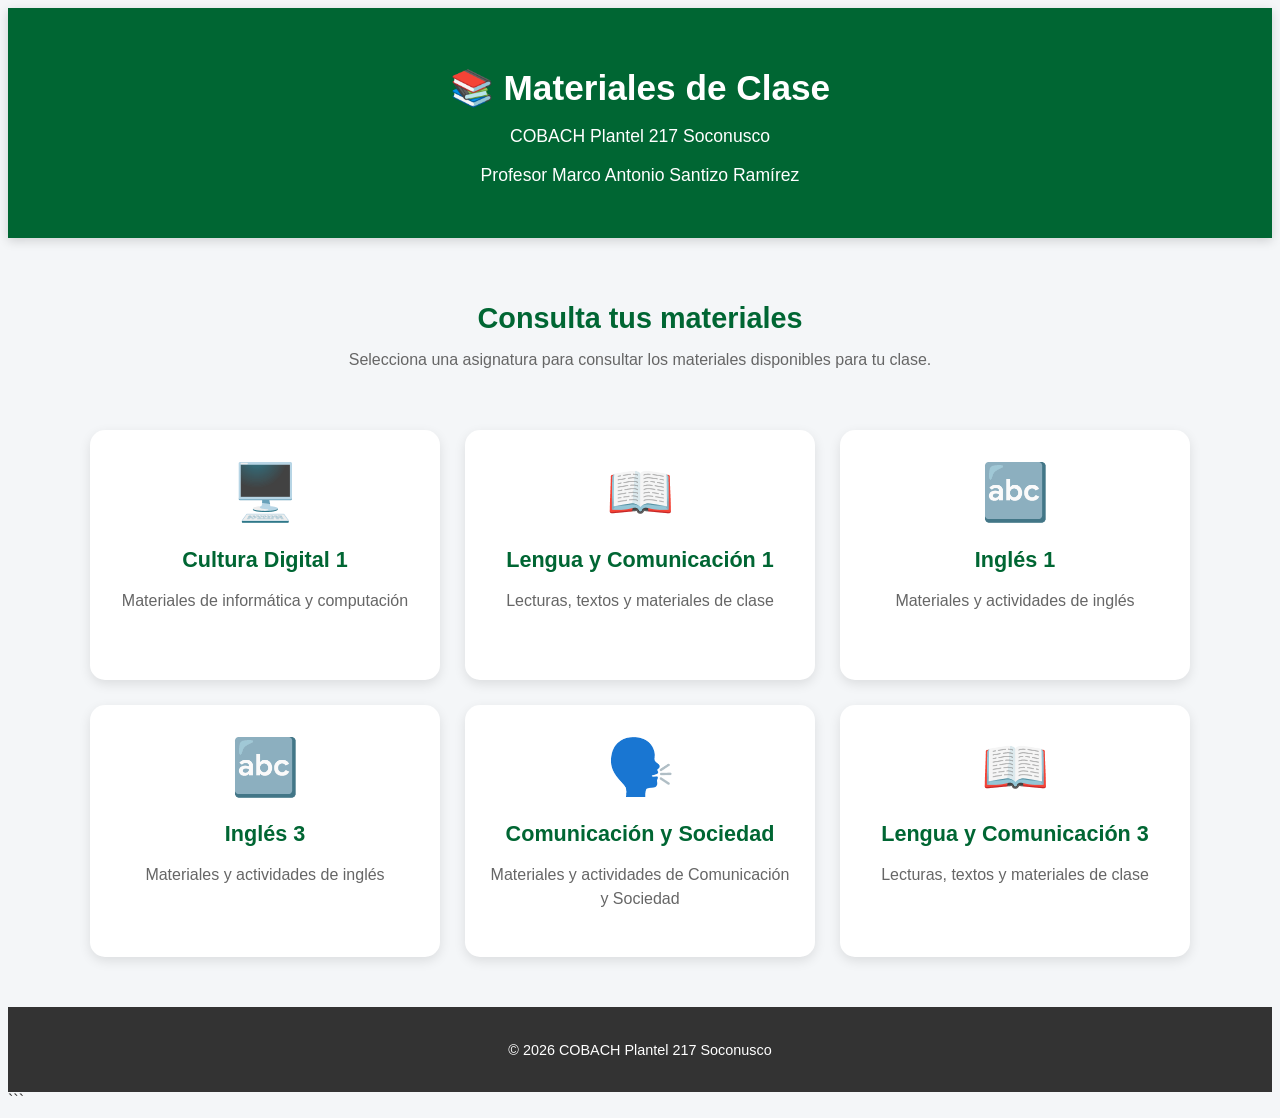
<file: index.html>
<!DOCTYPE html>
<html lang="es">

<head>
    <meta charset="UTF-8">
    <meta name="viewport" content="width=device-width, initial-scale=1.0">

    <title>Materiales de Clase</title>

    <link rel="stylesheet" href="estilos.css">
</head>

<body>

    <header class="encabezado">

        <div class="contenedor">

            <h1>📚 Materiales de Clase</h1>

            <p>COBACH Plantel 217 Soconusco</p>
	    <p>Profesor Marco Antonio Santizo Ramírez</p>

        </div>

    </header>


    <main class="contenedor">

        <section class="bienvenida">

            <h2>Consulta tus materiales</h2>

            <p>
                Selecciona una asignatura para consultar
                los materiales disponibles para tu clase.
            </p>

        </section>


        <section class="asignaturas">

         	<a href="informatica.html" class="tarjeta">

                <div class="icono">🖥️</div>

                <h3>Cultura Digital 1</h3>

                <p>
                    Materiales de informática y computación
                </p>

           	 </a>
            	 	<a href="lengua-y-comunicacion-1.html" class="tarjeta">

                		<div class="icono">📖</div>

                			<h3>Lengua y Comunicación 1</h3>

                			<p>Lecturas, textos y materiales de clase</p>

           	 </a>


            	<a href="ingles-1.html" class="tarjeta">

                <div class="icono">🔤</div>

                <h3>Inglés 1</h3>

                <p>
                    Materiales y actividades de inglés
                </p>

            	</a>

            	<a href="ingles-3.html" class="tarjeta">

                <div class="icono">🔤</div>

                <h3>Inglés 3</h3>

                <p>
                    Materiales y actividades de inglés
                </p>

            	</a>


            	<a href="comunicacion-y-sociedad1.html" class="tarjeta">

                <div class="icono">🗣️</div>

                <h3>Comunicación y Sociedad</h3>

                <p>
                    Materiales y actividades de Comunicación y Sociedad
                </p>

            	</a>

            	<a href="lengua-y-comunicacion-3.html" class="tarjeta">

                	<div class="icono">📖</div>

                	<h3>Lengua y Comunicación 3</h3>

                	<p>Lecturas, textos y materiales de clase</p>

           	 </a>



        </section>

    </main>


    <footer>

        <p>
            © 2026 COBACH Plantel 217 Soconusco
        </p>

    </footer>

</body>

</html>
```
</file>
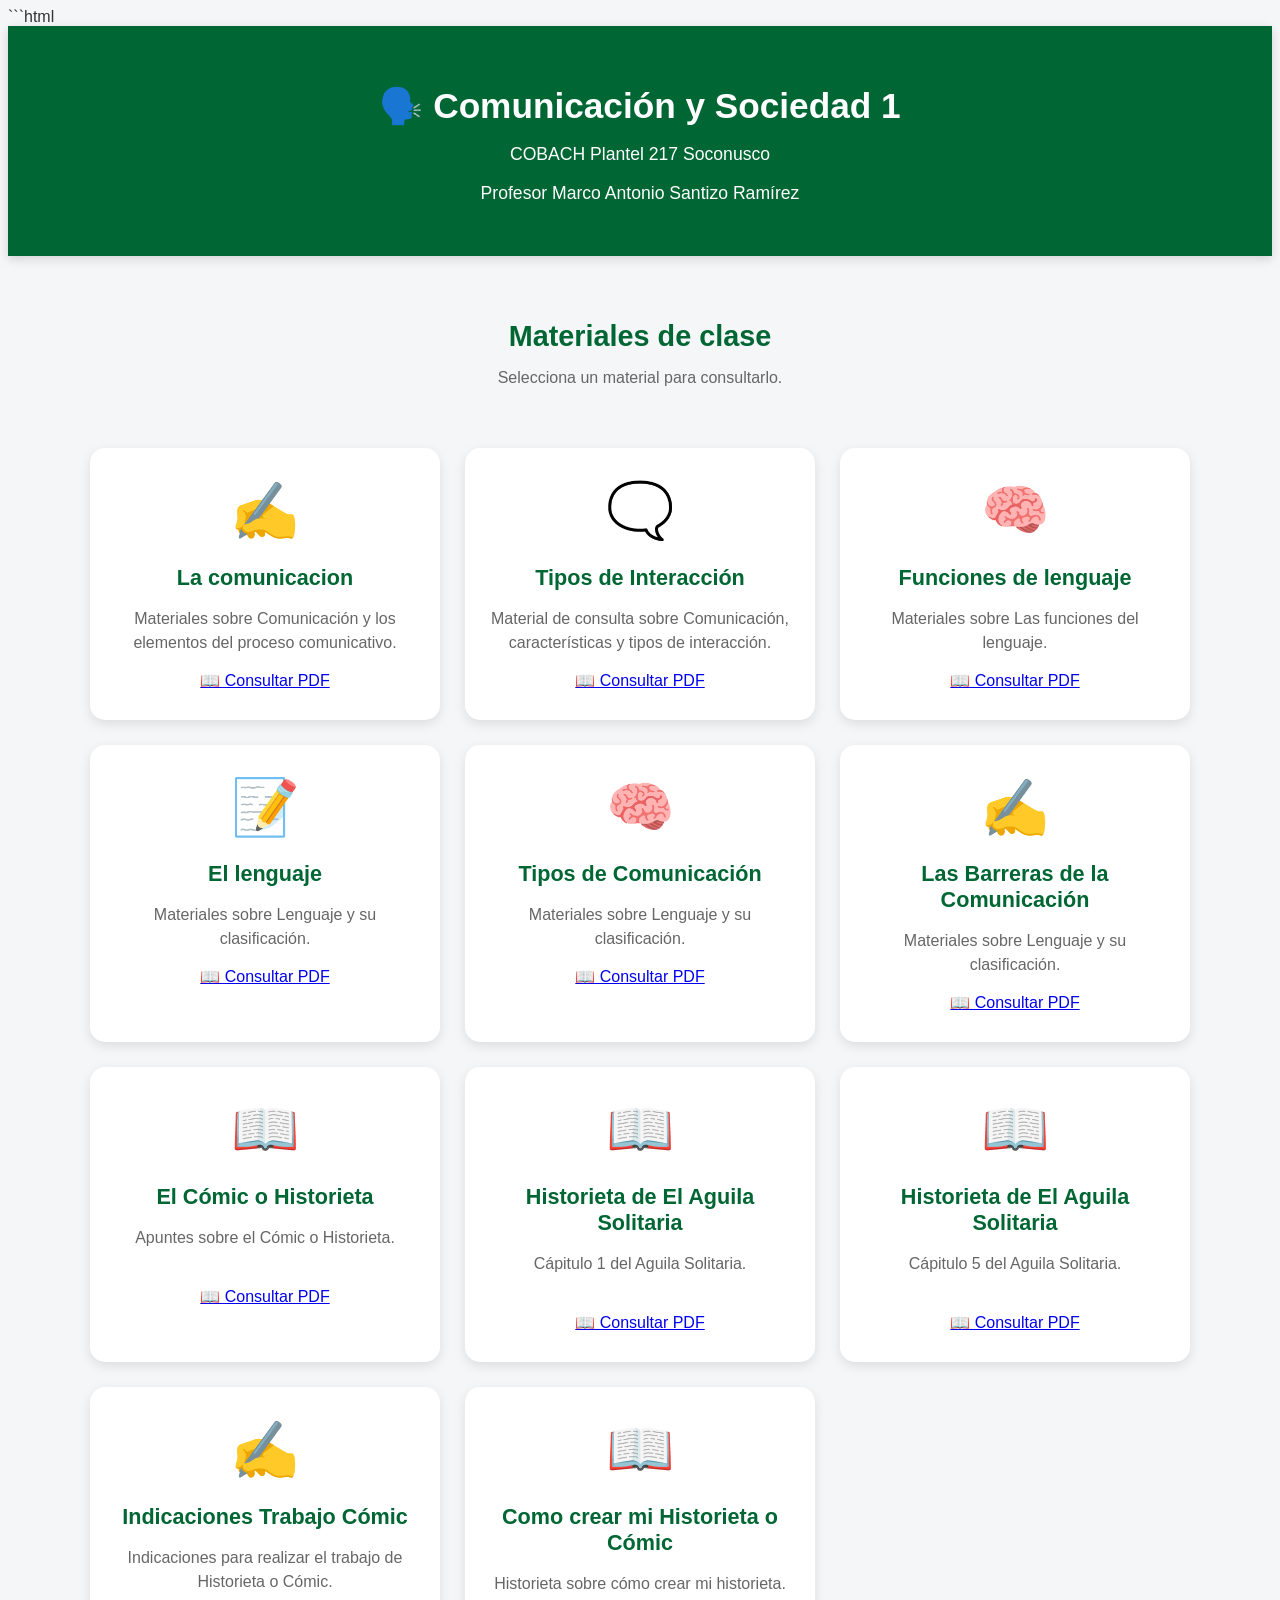
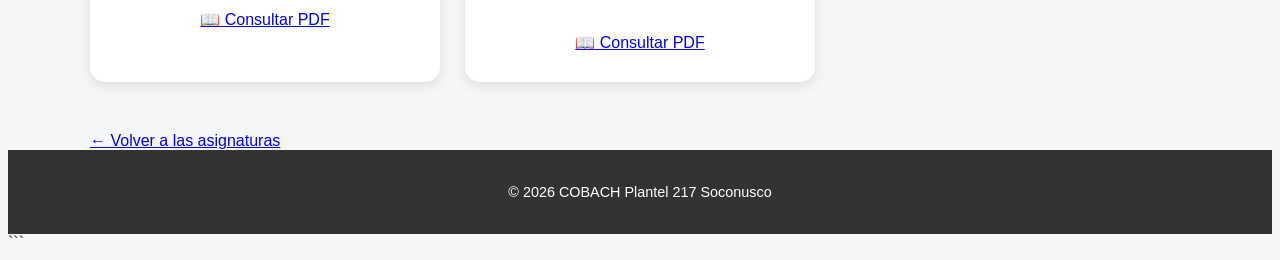
<file: comunicacion-y-sociedad1.html>
```html
<!DOCTYPE html>
<html lang="es">

<head>

    <meta charset="UTF-8">

    <meta name="viewport" content="width=device-width, initial-scale=1.0">

    <title>Comunicación y Sociedad 1 - Materiales de Clase</title>

    <link rel="stylesheet" href="estilos.css">

</head>


<body>


    <header class="encabezado">

        <div class="contenedor">

            <h1>🗣️ Comunicación y Sociedad 1</h1>

            <p>COBACH Plantel 217 Soconusco</p>
            <p>Profesor Marco Antonio Santizo Ramírez</p>
        </div>

    </header>


    <main class="contenedor">


        <section class="bienvenida">

            <h2>Materiales de clase</h2>

            <p>
                Selecciona un material para consultarlo.
            </p>

        </section>


        <section class="asignaturas">
		</div>
        		<div class="tarjeta">
            		<div class="icono">✍️</div>

            		<h3>La comunicacion</h3>

            		<p>
                		Materiales sobre Comunicación y los elementos del proceso comunicativo.
            		</p>

             		<a href="pdf/comunicacion-y-sociedad-1/la-comunicacion-y-los-elementos-del-proceso-comunicativo.pdf"
                   		target="_blank"
                   		class="boton-pdf">
                    		📖 Consultar PDF
                	</a>
   		</div>
		</div>
            		<div class="tarjeta">
			<div class="icono">🗨️</div>

                	<h3>Tipos de Interacción</h3>

                	<p>
                    		Material de consulta sobre Comunicación, características y tipos de interacción.
                	</p>
                	<a href="pdf/comunicacion-y-sociedad-1/comunicacion-caracteristicas-y-tipos-de-interaccion.pdf"
                   		target="_blank"
                   		class="boton-pdf">
                    		📖 Consultar PDF
                	</a>
       		</div>
		</div>
         		<div class="tarjeta">
            		<div class="icono">🧠</div>

            		<h3>Funciones de lenguaje</h3>

            		<p>
                		Materiales sobre Las funciones del lenguaje.
            		</p>
		 	<a href="pdf/comunicacion-y-sociedad-1/funciones-del-lenguaje.pdf"
                   		target="_blank"
                   		class="boton-pdf">
                    		📖 Consultar PDF
                	</a>
        	</div>
   		</div>
		<div class="tarjeta">
            		<div class="icono">📝</div>

            		<h3>El lenguaje</h3>

            		<p>
                		Materiales sobre Lenguaje y su clasificación.
            		</p>
		 	<a href="pdf/comunicacion-y-sociedad-1/el-lenguaje.pdf"
                   		target="_blank"
                   		class="boton-pdf">
                    		📖 Consultar PDF
                	</a>
        	</div>
		</div>
		<div class="tarjeta">
            		<div class="icono">🧠</div>

            		<h3>Tipos de Comunicación</h3>

            		<p>
                		Materiales sobre Lenguaje y su clasificación.
            		</p>
		 	<a href="pdf/comunicacion-y-sociedad-1/tipos-de-comunicacion.pdf"
                   		target="_blank"
                   		class="boton-pdf">
                    		📖 Consultar PDF
                	</a>
        	</div>
		</div>
		<div class="tarjeta">
            		<div class="icono">✍️</div>

            		<h3>Las Barreras de la Comunicación</h3>

            		<p>
                		Materiales sobre Lenguaje y su clasificación.
            		</p>
		 	<a href="pdf/comunicacion-y-sociedad-1/barreras-de-la-comunicacion.pdf"
                   		target="_blank"
                   		class="boton-pdf">
                    		📖 Consultar PDF
                	</a>
        	</div>
		</div>
		<div class="tarjeta">
            		<div class="icono">📖</div>

            		<h3>El Cómic o Historieta</h3>

            		<p>
                		Apuntes sobre el Cómic o Historieta.
            		</p>
		 	<a href="pdf/comunicacion-y-sociedad-1/comic-o-historieta.pdf"
                   		target="_blank"
                   		class="boton-pdf">
                    		📖 Consultar PDF
                	</a>
        	</div>
		</div>
		<div class="tarjeta">
            		<div class="icono">📖</div>

            		<h3>Historieta de El Aguila Solitaria</h3>

            		<p>
                		Cápitulo 1 del Aguila Solitaria.
            		</p>
		 	<a href="pdf/comunicacion-y-sociedad-1/aguila-solitaria1.pdf"
                   		target="_blank"
                   		class="boton-pdf">
                    		📖 Consultar PDF
                	</a>
        	</div>
		</div>
		<div class="tarjeta">
            		<div class="icono">📖</div>

            		<h3>Historieta de El Aguila Solitaria</h3>

            		<p>
                		Cápitulo 5 del Aguila Solitaria.
            		</p>
		 	<a href="pdf/comunicacion-y-sociedad-1/aguila-solitaria5.pdf"
                   		target="_blank"
                   		class="boton-pdf">
                    		📖 Consultar PDF
                	</a>
        	</div>
		</div>
		<div class="tarjeta">
            		<div class="icono">✍️</div>

            		<h3>Indicaciones Trabajo Cómic</h3>

            		<p>
                		Indicaciones para realizar el trabajo de Historieta o Cómic.
            		</p>
		 	<a href="pdf/comunicacion-y-sociedad-1/trabajo-comic.pdf"
                   		target="_blank"
                   		class="boton-pdf">
                    		📖 Consultar PDF
                	</a>
        	</div>
		<div class="tarjeta">
            		<div class="icono">📖</div>

            		<h3>Como crear mi Historieta o Cómic</h3>

            		<p>
                		Historieta sobre cómo crear mi historieta.
            		</p>
		 	<a href="pdf/comunicacion-y-sociedad-1/historieta-sobre-como-hacer-mi-historieta.pdf"
                   		target="_blank"
                   		class="boton-pdf">
                    		📖 Consultar PDF
                	</a>
        	</div>

        </section>


        <div class="volver">

            <a href="index.html">

                ← Volver a las asignaturas

            </a>

        </div>


    </main>


    <footer>

        <p>
            © 2026 COBACH Plantel 217 Soconusco
        </p>

    </footer>


</body>

</html>
```
</file>
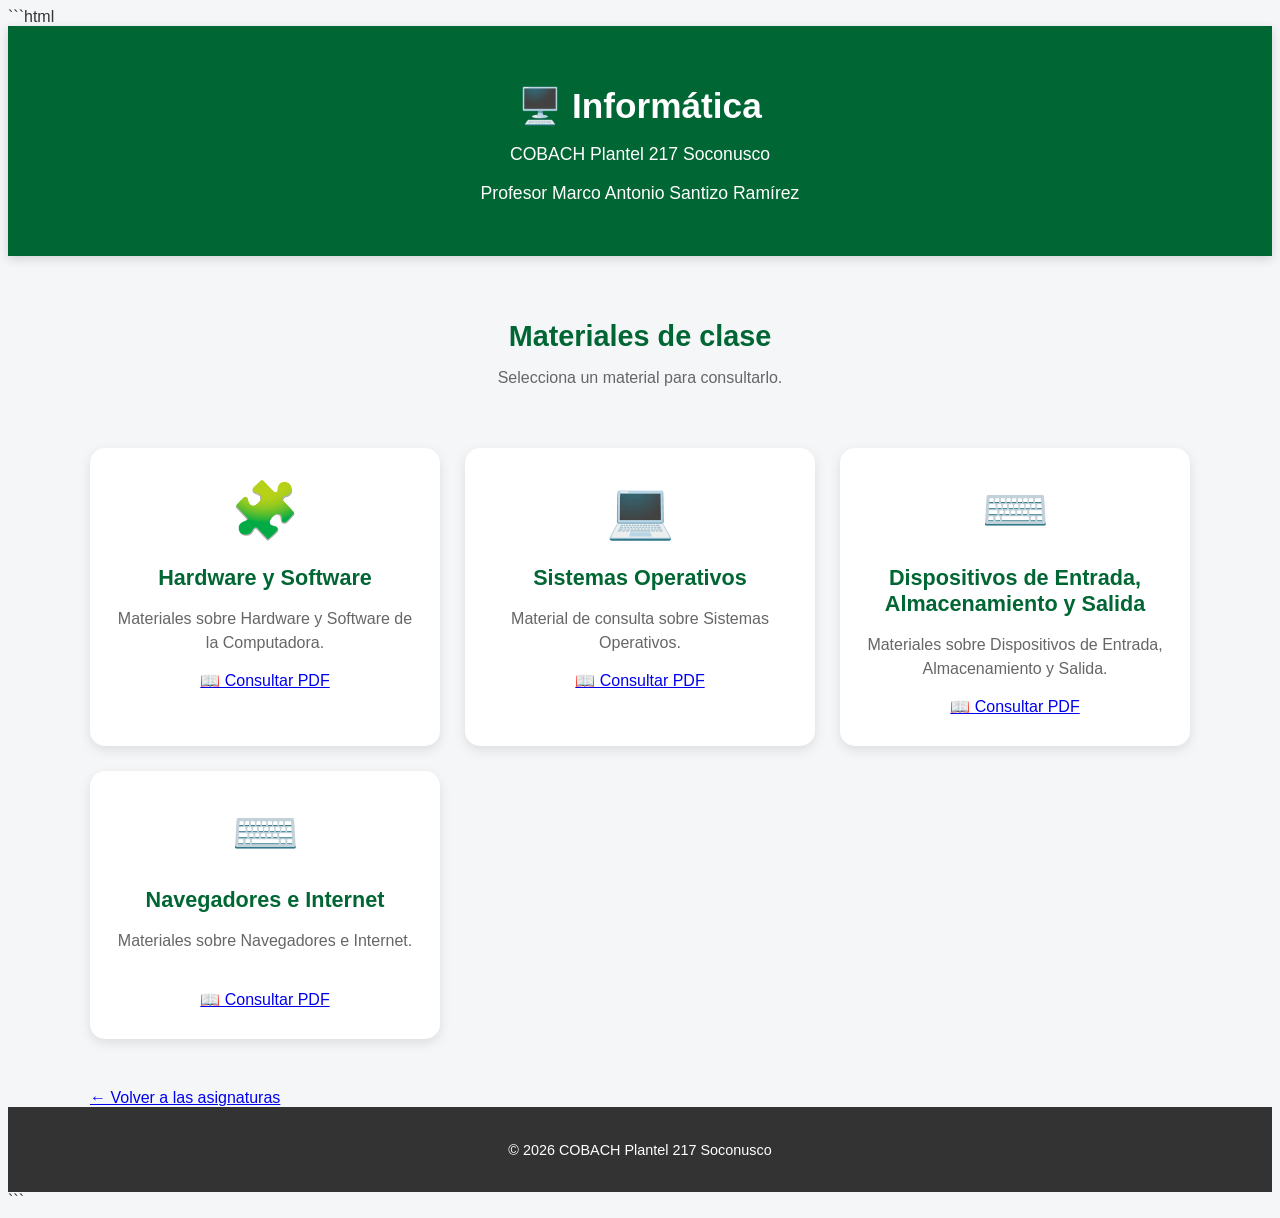
<file: informatica.html>
```html
<!DOCTYPE html>
<html lang="es">

<head>

    <meta charset="UTF-8">

    <meta name="viewport" content="width=device-width, initial-scale=1.0">

    <title>Informática - Materiales de Clase</title>

    <link rel="stylesheet" href="estilos.css">

</head>


<body>


    <header class="encabezado">

        <div class="contenedor">

            <h1>🖥️ Informática</h1>

            <p>COBACH Plantel 217 Soconusco</p>
            <p>Profesor Marco Antonio Santizo Ramírez</p>
        </div>

    </header>


    <main class="contenedor">


        <section class="bienvenida">

            <h2>Materiales de clase</h2>

            <p>
                Selecciona un material para consultarlo.
            </p>

        </section>


        <section class="asignaturas">
		</div>
        		<div class="tarjeta">
            		<div class="icono">🧩</div>

            		<h3>Hardware y Software</h3>

            		<p>
                		Materiales sobre Hardware y Software de la Computadora.
            		</p>

             		<a href="pdf/informatica/hardware-y-software.pdf"
                   		target="_blank"
                   		class="boton-pdf">
                    		📖 Consultar PDF
                	</a>
   		</div>
            		<div class="tarjeta">
			<div class="icono">💻</div>

                	<h3>Sistemas Operativos</h3>

                	<p>
                    		Material de consulta sobre Sistemas Operativos.
                	</p>
                	<a href="pdf/informatica/sistemas-operativos.pdf"
                   		target="_blank"
                   		class="boton-pdf">
                    		📖 Consultar PDF
                	</a>
       		</div>
         		<div class="tarjeta">
            		<div class="icono">⌨️</div>

            		<h3>Dispositivos de Entrada, Almacenamiento y Salida</h3>

            		<p>
                		Materiales sobre Dispositivos de Entrada, Almacenamiento y Salida.
            		</p>
		 	<a href="pdf/informatica/dispositivos-de-entrada-almacenamiento-y-salida.pdf"
                   		target="_blank"
                   		class="boton-pdf">
                    		📖 Consultar PDF
                	</a>
        	</div>
   
		<div class="tarjeta">
            		<div class="icono">⌨️</div>

            		<h3>Navegadores e Internet</h3>

            		<p>
                		Materiales sobre Navegadores e Internet.
            		</p>
		 	<a href="pdf/informatica/navegadores-e-internet.pdf"
                   		target="_blank"
                   		class="boton-pdf">
                    		📖 Consultar PDF
                	</a>
        	</div>


        </section>


        <div class="volver">

            <a href="index.html">

                ← Volver a las asignaturas

            </a>

        </div>


    </main>


    <footer>

        <p>
            © 2026 COBACH Plantel 217 Soconusco
        </p>

    </footer>


</body>

</html>
```
</file>
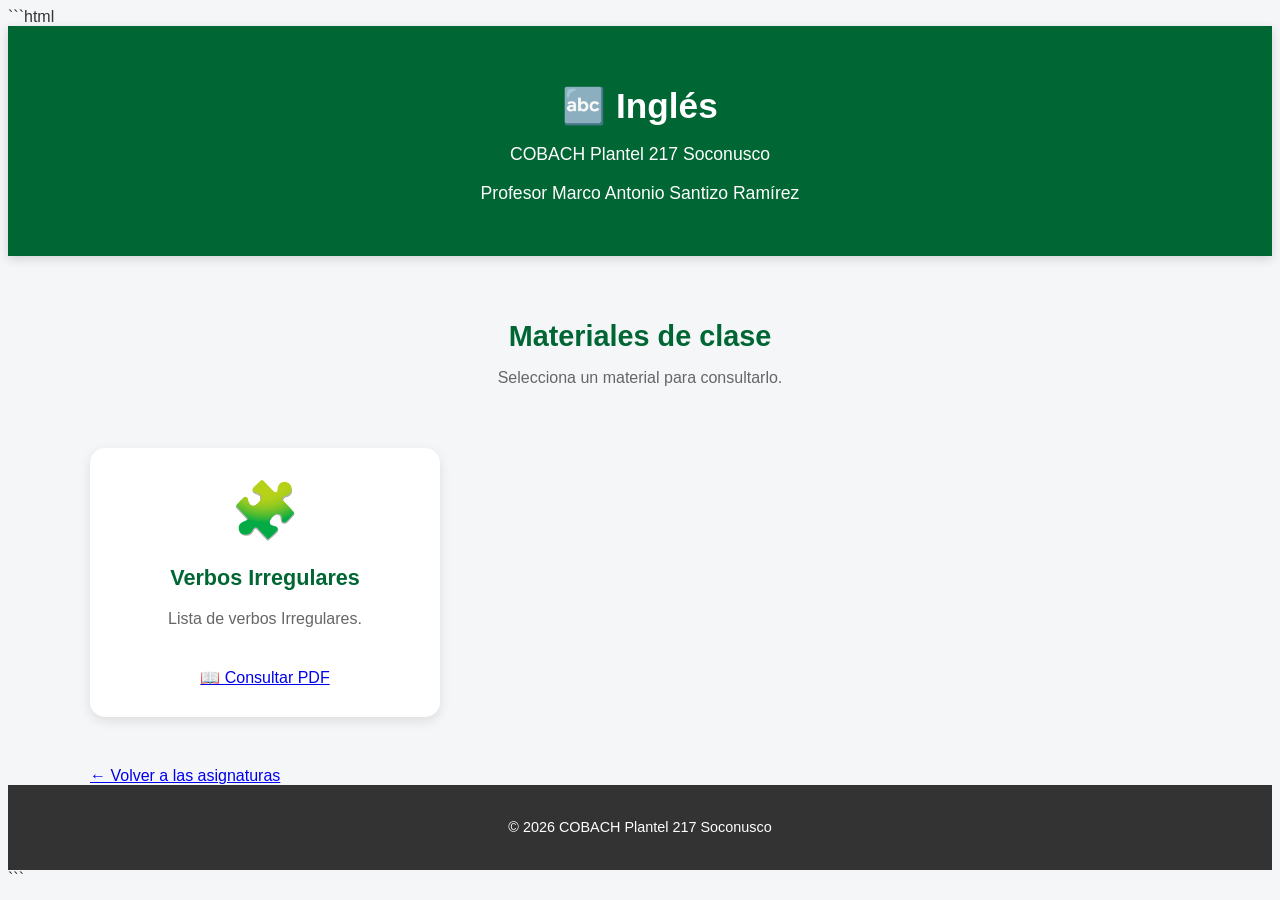
<file: ingles-1.html>
```html
<!DOCTYPE html>
<html lang="es">

<head>

    <meta charset="UTF-8">

    <meta name="viewport" content="width=device-width, initial-scale=1.0">

    <title>Inglés 1 - Materiales de Clase</title>

    <link rel="stylesheet" href="estilos.css">

</head>


<body>


    <header class="encabezado">

        <div class="contenedor">

            <h1>🔤 Inglés</h1>

            <p>COBACH Plantel 217 Soconusco</p>
            <p>Profesor Marco Antonio Santizo Ramírez</p>
        </div>

    </header>


    <main class="contenedor">


        <section class="bienvenida">

            <h2>Materiales de clase</h2>

            <p>
                Selecciona un material para consultarlo.
            </p>

        </section>


        <section class="asignaturas">
		</div>
        		<div class="tarjeta">
            		<div class="icono">🧩</div>

            		<h3>Verbos Irregulares</h3>

            		<p>
                		Lista de verbos Irregulares.
            		</p>

             		<a href="pdf/ingles-1/verbos-irregulares.pdf"
                   		target="_blank"
                   		class="boton-pdf">
                    		📖 Consultar PDF
                	</a>
   		</div>
        </section>


        <div class="volver">

            <a href="index.html">

                ← Volver a las asignaturas

            </a>

        </div>


    </main>


    <footer>

        <p>
            © 2026 COBACH Plantel 217 Soconusco
        </p>

    </footer>


</body>

</html>
```
</file>
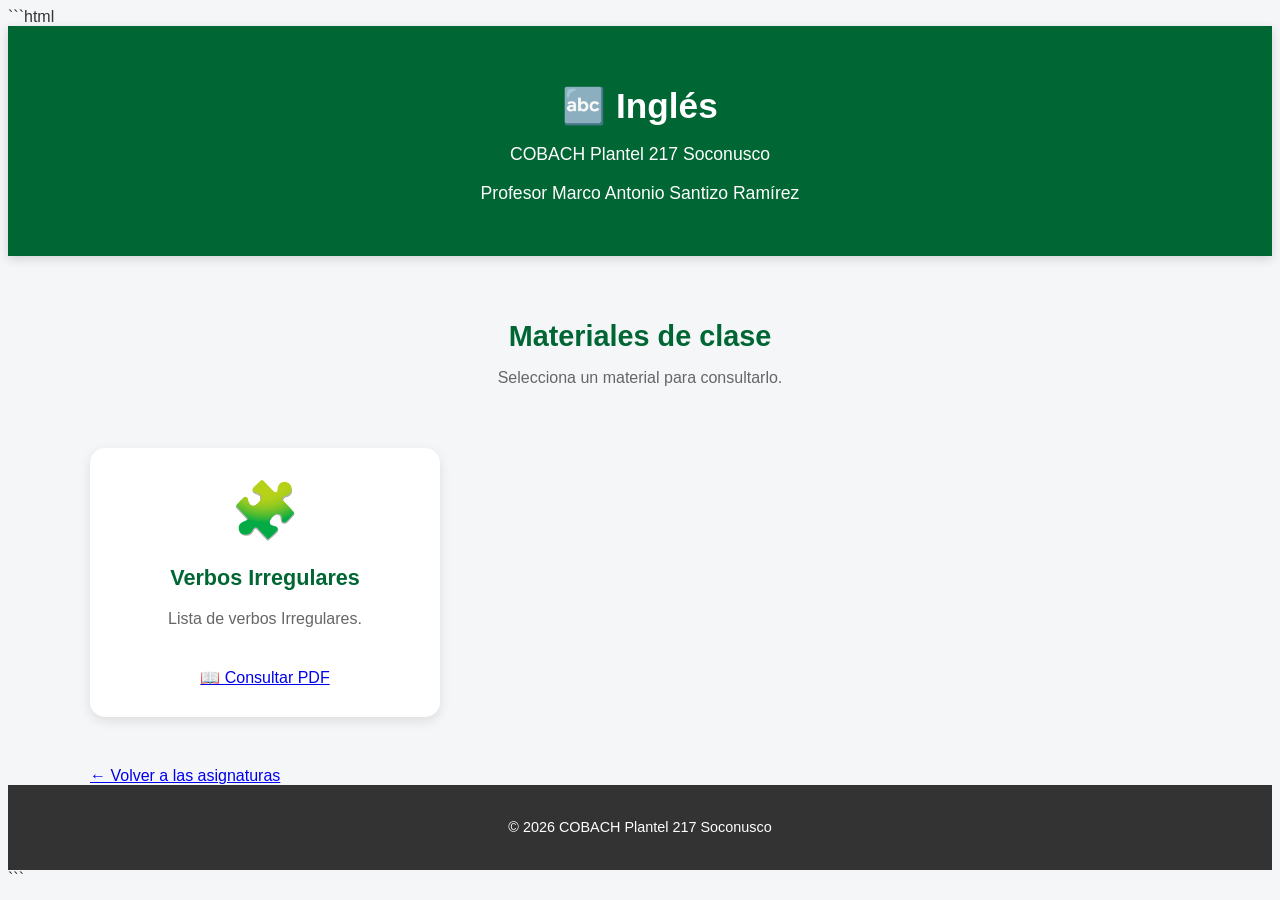
<file: ingles-3.html>
```html
<!DOCTYPE html>
<html lang="es">

<head>

    <meta charset="UTF-8">

    <meta name="viewport" content="width=device-width, initial-scale=1.0">

    <title>Inglés 3 - Materiales de Clase</title>

    <link rel="stylesheet" href="estilos.css">

</head>


<body>


    <header class="encabezado">

        <div class="contenedor">

            <h1>🔤 Inglés</h1>

            <p>COBACH Plantel 217 Soconusco</p>
            <p>Profesor Marco Antonio Santizo Ramírez</p>
        </div>

    </header>


    <main class="contenedor">


        <section class="bienvenida">

            <h2>Materiales de clase</h2>

            <p>
                Selecciona un material para consultarlo.
            </p>

        </section>


        <section class="asignaturas">
		</div>
        		<div class="tarjeta">
            		<div class="icono">🧩</div>

            		<h3>Verbos Irregulares</h3>

            		<p>
                		Lista de verbos Irregulares.
            		</p>

             		<a href="pdf/ingles-3/verbos-irregulares.pdf"
                   		target="_blank"
                   		class="boton-pdf">
                    		📖 Consultar PDF
                	</a>
   		</div>
        </section>


        <div class="volver">

            <a href="index.html">

                ← Volver a las asignaturas

            </a>

        </div>


    </main>


    <footer>

        <p>
            © 2026 COBACH Plantel 217 Soconusco
        </p>

    </footer>


</body>

</html>
```
</file>
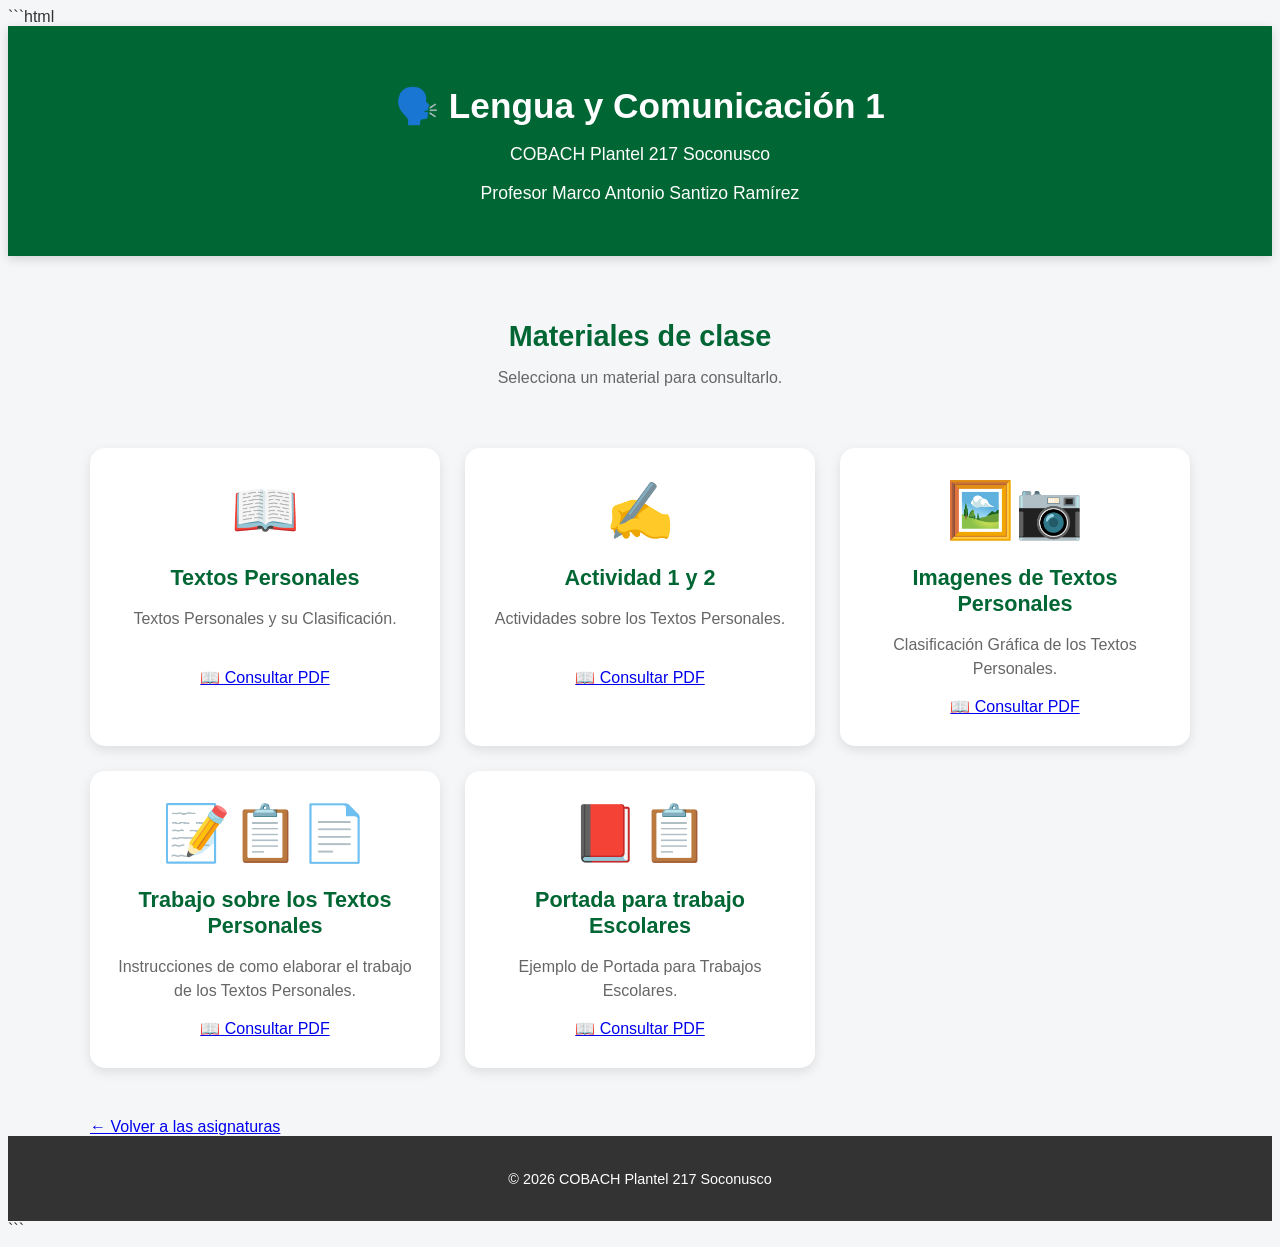
<file: lengua-y-comunicacion-1.html>
```html
<!DOCTYPE html>
<html lang="es">

<head>

    <meta charset="UTF-8">

    <meta name="viewport" content="width=device-width, initial-scale=1.0">

    <title>Lengua y Comunicación 1 - Materiales de Clase</title>

    <link rel="stylesheet" href="estilos.css">

</head>


<body>


    <header class="encabezado">

        <div class="contenedor">

            <h1>🗣️ Lengua y Comunicación 1</h1>

            <p>COBACH Plantel 217 Soconusco</p>
            <p>Profesor Marco Antonio Santizo Ramírez</p>
        </div>

    </header>


    <main class="contenedor">


        <section class="bienvenida">

            <h2>Materiales de clase</h2>

            <p>
                Selecciona un material para consultarlo.
            </p>

        </section>


        <section class="asignaturas">
		</div>
        		<div class="tarjeta">
            		<div class="icono">📖</div>

            		<h3>Textos Personales</h3>

            		<p>
                		Textos Personales y su Clasificación.
            		</p>

             		<a href="pdf/lengua-y-comunicacion-1/textos-personales-y-su-clasificacion.pdf"
                   		target="_blank"
                   		class="boton-pdf">
                    		📖 Consultar PDF
                	</a>
   		</div>		
		</div>
        		<div class="tarjeta">
            		<div class="icono">✍️</div>

            		<h3>Actividad 1 y 2</h3>

            		<p>
                		Actividades sobre los Textos Personales.
            		</p>

             		<a href="pdf/lengua-y-comunicacion-1/actividad-1-y-2-textos-personales.pdf"
                   		target="_blank"
                   		class="boton-pdf">
                    		📖 Consultar PDF
                	</a>
   		</div>

		</div>
        		<div class="tarjeta">
            		<div class="icono">🖼️📷</div>

            		<h3>Imagenes de Textos Personales</h3>

            		<p>
                		Clasificación Gráfica de los Textos Personales.
            		</p>

             		<a href="pdf/lengua-y-comunicacion-1/clasificacion-grafica-de-los-textos-personales.pdf"
                   		target="_blank"
                   		class="boton-pdf">
                    		📖 Consultar PDF
                	</a>
   		</div>

		</div>
        		<div class="tarjeta">
            		<div class="icono">📝📋📄</div>

            		<h3>Trabajo sobre los Textos Personales</h3>

            		<p>
                		Instrucciones de como elaborar el trabajo de los Textos Personales.
            		</p>

             		<a href="pdf/lengua-y-comunicacion-1/trabajo-textos-personales.pdf"
                   		target="_blank"
                   		class="boton-pdf">
                    		📖 Consultar PDF
                	</a>
   		</div>

		</div>
        		<div class="tarjeta">
            		<div class="icono">📕📋</div>

            		<h3>Portada para trabajo Escolares</h3>

            		<p>
                		Ejemplo de Portada para Trabajos Escolares.
            		</p>

             		<a href="pdf/lengua-y-comunicacion-1/portada.pdf"
                   		target="_blank"
                   		class="boton-pdf">
                    		📖 Consultar PDF
                	</a>
   		</div>

        </section>


        <div class="volver">

            <a href="index.html">

                ← Volver a las asignaturas

            </a>

        </div>


    </main>


    <footer>

        <p>
            © 2026 COBACH Plantel 217 Soconusco
        </p>

    </footer>


</body>

</html>
```
</file>
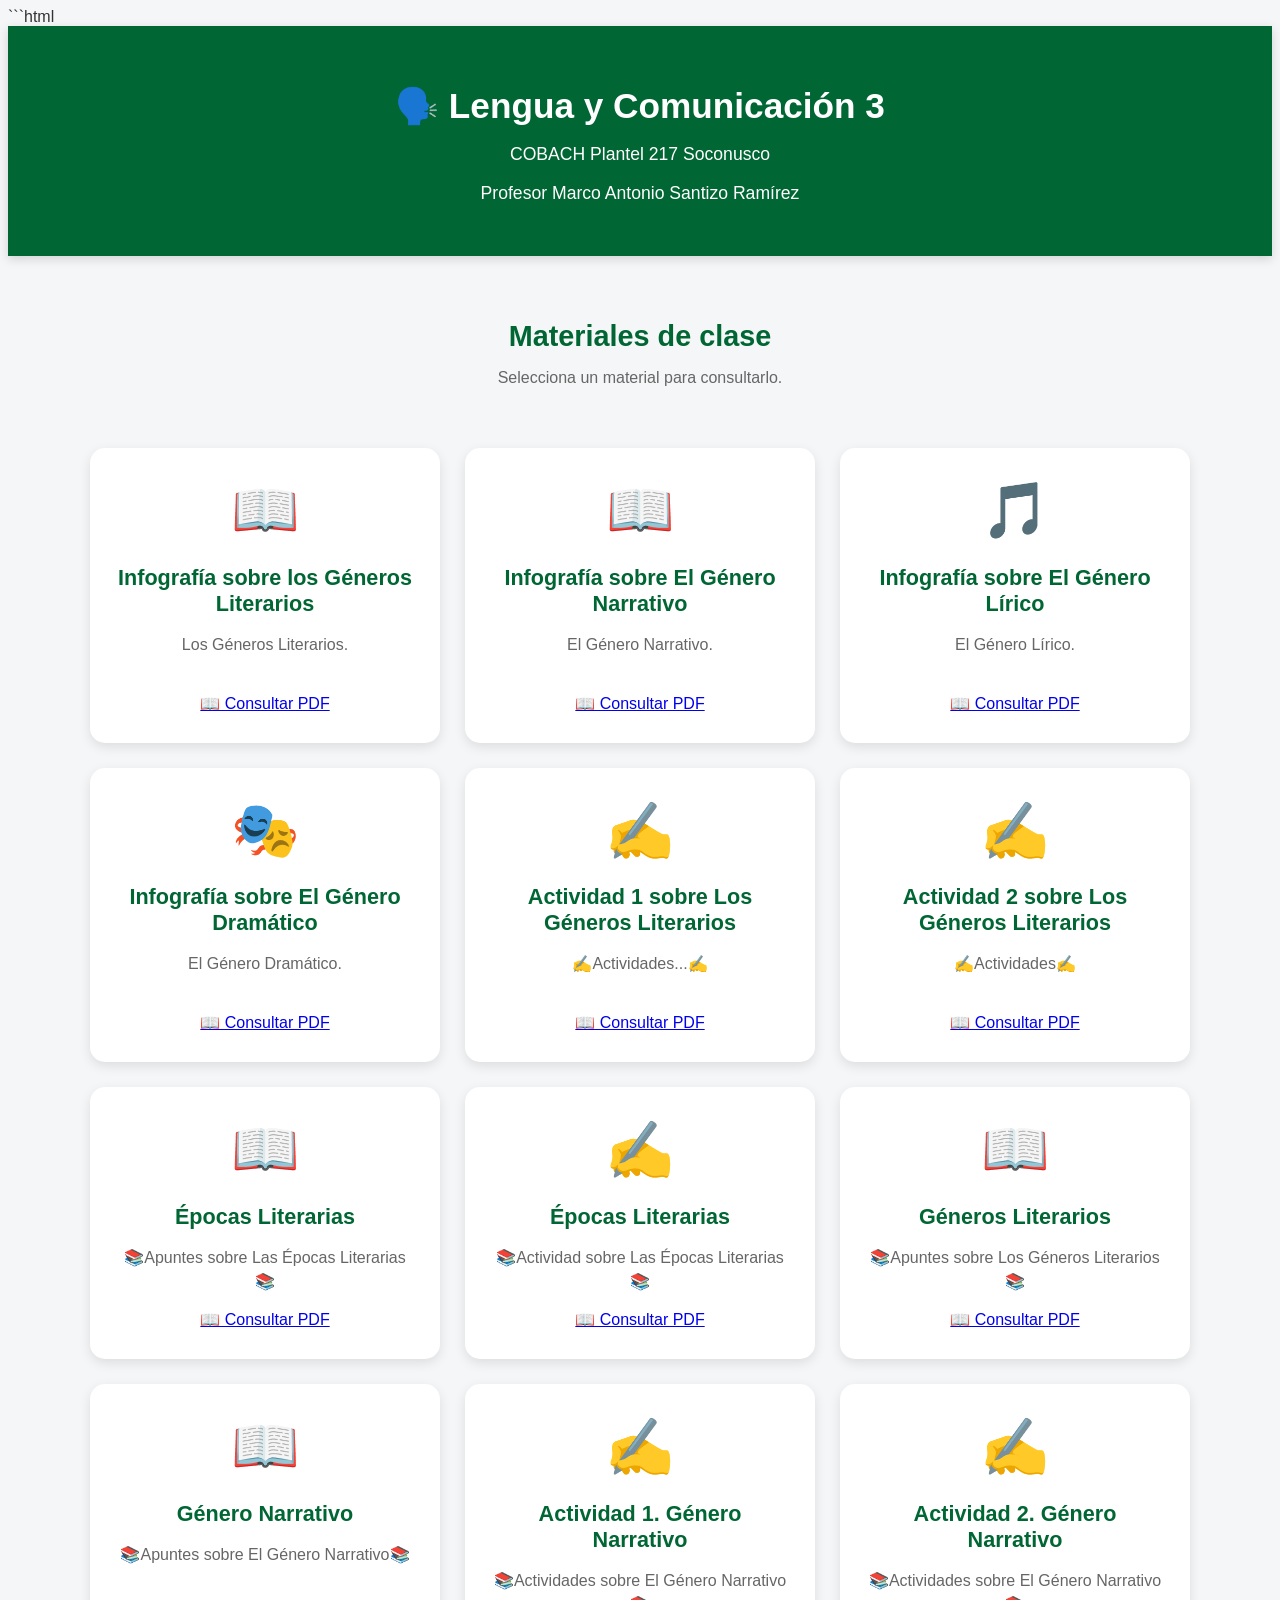
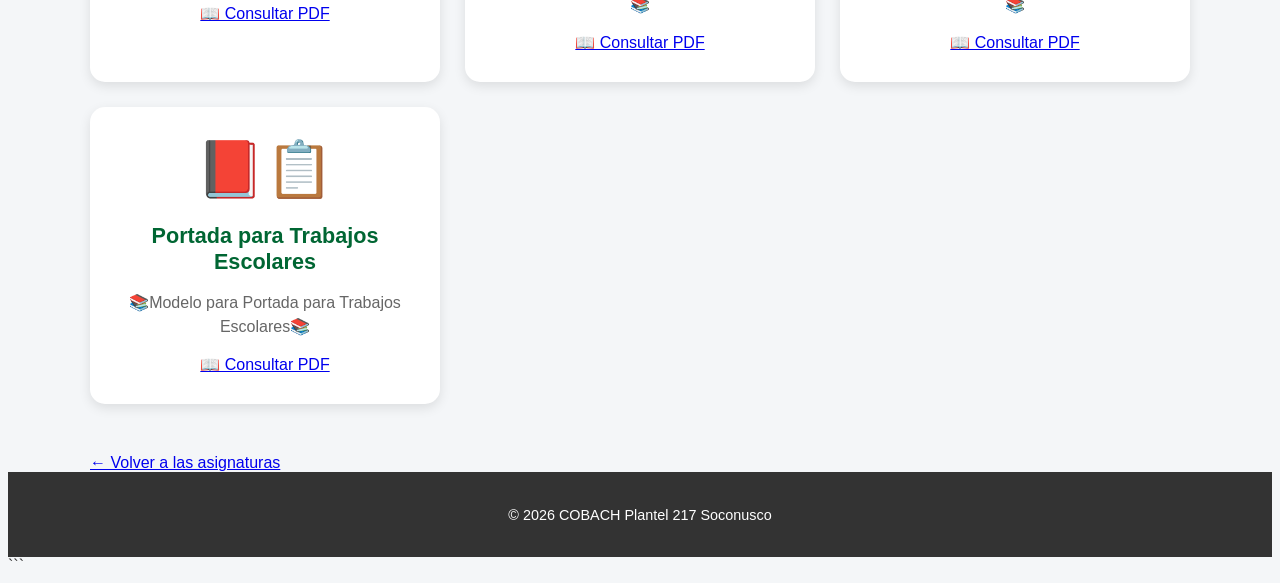
<file: lengua-y-comunicacion-3.html>
```html
<!DOCTYPE html>
<html lang="es">

<head>

    <meta charset="UTF-8">

    <meta name="viewport" content="width=device-width, initial-scale=1.0">

    <title>Lengua y Comunicación 3 - Materiales de Clase</title>

    <link rel="stylesheet" href="estilos.css">

</head>


<body>


    <header class="encabezado">

        <div class="contenedor">

            <h1>🗣️ Lengua y Comunicación 3</h1>

            <p>COBACH Plantel 217 Soconusco</p>
            <p>Profesor Marco Antonio Santizo Ramírez</p>
        </div>

    </header>


    <main class="contenedor">


        <section class="bienvenida">

            <h2>Materiales de clase</h2>

            <p>
                Selecciona un material para consultarlo.
            </p>

        </section>


        <section class="asignaturas">
		</div>
        		<div class="tarjeta">
            		<div class="icono">📖</div>

            		<h3>Infografía sobre los Géneros Literarios</h3>

            		<p>
                		Los Géneros Literarios.
            		</p>

             		<a href="pdf/lengua-y-comunicacion-3/los-generos-literarios.pdf"
                   		target="_blank"
                   		class="boton-pdf">
                    		📖 Consultar PDF
                	</a>
   		</div>	
	
		</div>
        		<div class="tarjeta">
            		<div class="icono">📖</div>

            		<h3>Infografía sobre El Género Narrativo</h3>

            		<p>
                		El Género Narrativo.
            		</p>

             		<a href="pdf/lengua-y-comunicacion-3/el-genero-narrativo.pdf"
                   		target="_blank"
                   		class="boton-pdf">
                    		📖 Consultar PDF
                	</a>
   		</div>		

		</div>
        		<div class="tarjeta">
            		<div class="icono">🎵</div>

            		<h3>Infografía sobre El Género Lírico</h3>

            		<p>
                		El Género Lírico.
            		</p>

             		<a href="pdf/lengua-y-comunicacion-3/el-genero-lirico.pdf"
                   		target="_blank"
                   		class="boton-pdf">
                    		📖 Consultar PDF
                	</a>
   		</div>		

		</div>
        		<div class="tarjeta">
            		<div class="icono">🎭</div>

            		<h3>Infografía sobre El Género Dramático</h3>

            		<p>
                		El Género Dramático.
            		</p>

             		<a href="pdf/lengua-y-comunicacion-3/el-genero-dramatico.pdf"
                   		target="_blank"
                   		class="boton-pdf">
                    		📖 Consultar PDF
                	</a>
   		</div>		
		</div>
        		<div class="tarjeta">
            		<div class="icono">✍️</div>

            		<h3>Actividad 1 sobre Los Géneros Literarios</h3>

            		<p>
                		✍️Actividades...✍️
            		</p>

             		<a href="pdf/lengua-y-comunicacion-3/actividad-1-generos-literarios.pdf"
                   		target="_blank"
                   		class="boton-pdf">
                    		📖 Consultar PDF
                	</a>
   		</div>		
		</div>
        		<div class="tarjeta">
            		<div class="icono">✍️</div>

            		<h3>Actividad 2 sobre Los Géneros Literarios</h3>

            		<p>
                		✍️Actividades✍️
            		</p>

             		<a href="pdf/lengua-y-comunicacion-3/actividad-2-generos-literarios.pdf"
                   		target="_blank"
                   		class="boton-pdf">
                    		📖 Consultar PDF
                	</a>
   		</div>	
		</div>
        		<div class="tarjeta">
            		<div class="icono">📖</div>

            		<h3>Épocas Literarias</h3>

            		<p>
                		📚Apuntes sobre Las Épocas Literarias📚
            		</p>

             		<a href="pdf/lengua-y-comunicacion-3/epocas-literarias.pdf"
                   		target="_blank"
                   		class="boton-pdf">
                    		📖 Consultar PDF
                	</a>
   		</div>		
		</div>
        		<div class="tarjeta">
            		<div class="icono">✍️</div>

            		<h3>Épocas Literarias</h3>

            		<p>
                		📚Actividad sobre Las Épocas Literarias📚
            		</p>

             		<a href="pdf/lengua-y-comunicacion-3/actividad-epocas-literarias.pdf"
                   		target="_blank"
                   		class="boton-pdf">
                    		📖 Consultar PDF
                	</a>
   		</div>	
		</div>
        		<div class="tarjeta">
            		<div class="icono">📖</div>

            		<h3>Géneros Literarios</h3>

            		<p>
                		📚Apuntes sobre Los Géneros Literarios📚
            		</p>

             		<a href="pdf/lengua-y-comunicacion-3/generos-literarios.pdf"
                   		target="_blank"
                   		class="boton-pdf">
                    		📖 Consultar PDF
                	</a>
   		</div>		
		</div>
        		<div class="tarjeta">
            		<div class="icono">📖</div>

            		<h3>Género Narrativo</h3>

            		<p>
                		📚Apuntes sobre El Género Narrativo📚
            		</p>

             		<a href="pdf/lengua-y-comunicacion-3/genero-narrativo.pdf"
                   		target="_blank"
                   		class="boton-pdf">
                    		📖 Consultar PDF
                	</a>
   		</div>		
		</div>
        		<div class="tarjeta">
            		<div class="icono">✍️</div>

            		<h3>Actividad 1. Género Narrativo</h3>

            		<p>
                		📚Actividades sobre El Género Narrativo📚
            		</p>

             		<a href="pdf/lengua-y-comunicacion-3/actividad1-genero-narrativo.pdf"
                   		target="_blank"
                   		class="boton-pdf">
                    		📖 Consultar PDF
                	</a>
   		</div>		
		</div>
        		<div class="tarjeta">
            		<div class="icono">✍️</div>

            		<h3>Actividad 2. Género Narrativo</h3>

            		<p>
                		📚Actividades sobre El Género Narrativo📚
            		</p>

             		<a href="pdf/lengua-y-comunicacion-3/actividad2-genero-narrativo.pdf"
                   		target="_blank"
                   		class="boton-pdf">
                    		📖 Consultar PDF
                	</a>
   		</div>		
		</div>
        		<div class="tarjeta">
            		<div class="icono">📕📋</div>

            		<h3>Portada para Trabajos Escolares</h3>

            		<p>
                		📚Modelo para Portada para Trabajos Escolares📚
            		</p>

             		<a href="pdf/lengua-y-comunicacion-3/portada.pdf"
                   		target="_blank"
                   		class="boton-pdf">
                    		📖 Consultar PDF
                	</a>
   		</div>		


        </section>


        <div class="volver">

            <a href="index.html">

                ← Volver a las asignaturas

            </a>

        </div>


    </main>


    <footer>

        <p>
            © 2026 COBACH Plantel 217 Soconusco
        </p>

    </footer>


</body>

</html>
```
</file>
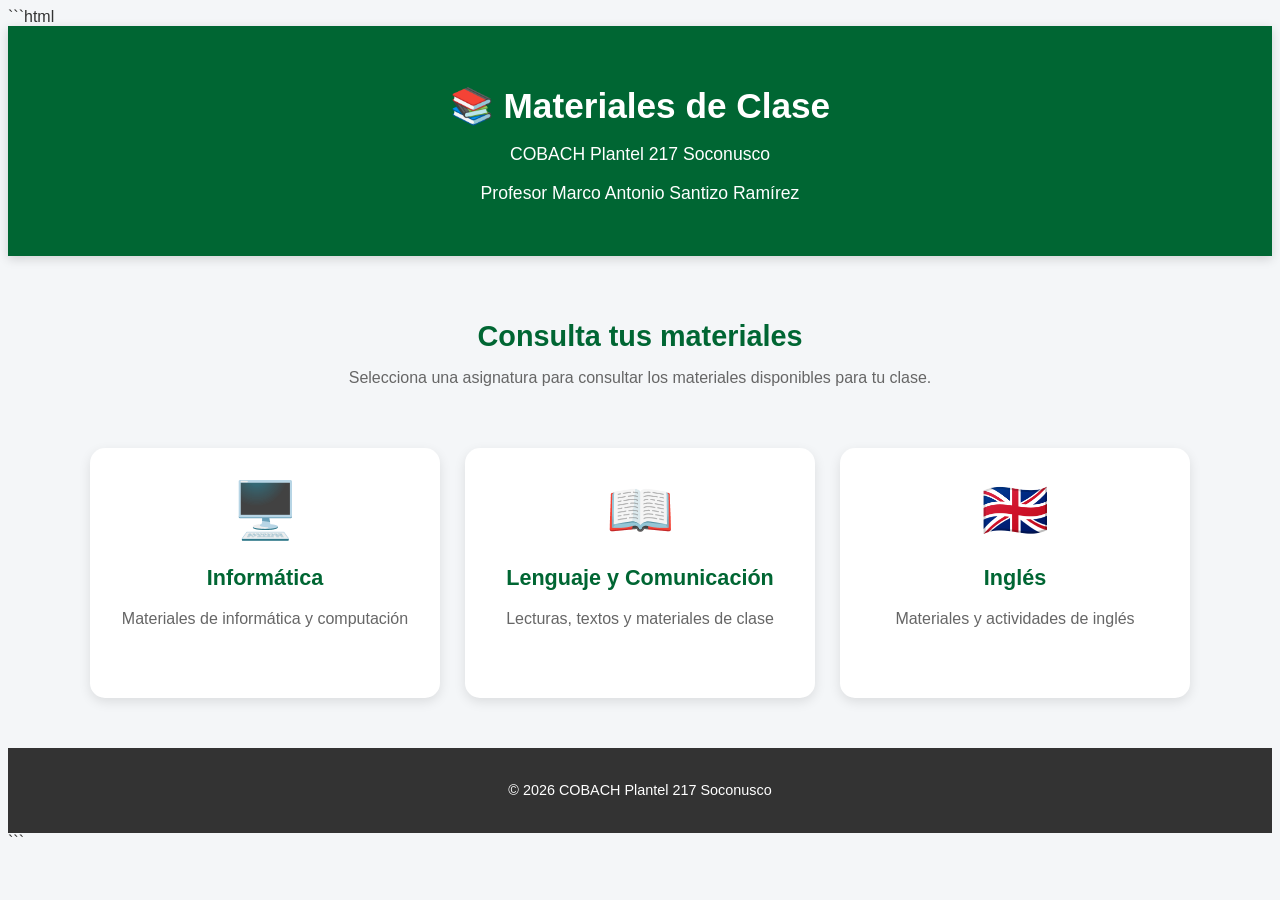
<file: respaldo-index.html>
```html
<!DOCTYPE html>
<html lang="es">

<head>
    <meta charset="UTF-8">
    <meta name="viewport" content="width=device-width, initial-scale=1.0">

    <title>Materiales de Clase</title>

    <link rel="stylesheet" href="estilos.css">
</head>

<body>

    <header class="encabezado">

        <div class="contenedor">

            <h1>📚 Materiales de Clase</h1>

            <p>COBACH Plantel 217 Soconusco</p>
	    <p>Profesor Marco Antonio Santizo Ramírez</p>

        </div>

    </header>


    <main class="contenedor">

        <section class="bienvenida">

            <h2>Consulta tus materiales</h2>

            <p>
                Selecciona una asignatura para consultar
                los materiales disponibles para tu clase.
            </p>

        </section>


        <section class="asignaturas">

         	<a href="informatica.html" class="tarjeta">

                <div class="icono">🖥️</div>

                <h3>Informática</h3>

                <p>
                    Materiales de informática y computación
                </p>

            </a>


            <a href="#" class="tarjeta">

                <div class="icono">📖</div>

                <h3>Lenguaje y Comunicación</h3>

                <p>
                    Lecturas, textos y materiales de clase
                </p>

            </a>


            <a href="#" class="tarjeta">

                <div class="icono">🇬🇧</div>

                <h3>Inglés</h3>

                <p>
                    Materiales y actividades de inglés
                </p>

            </a>

        </section>

    </main>


    <footer>

        <p>
            © 2026 COBACH Plantel 217 Soconusco
        </p>

    </footer>

</body>

</html>
```
</file>
<file: estilos.css>
```css
* {
    box-sizing: border-box;
    margin: 0;
    padding: 0;
}


body {
    font-family: Arial, Helvetica, sans-serif;
    background: #f4f6f8;
    color: #333;
}


/* CONTENEDOR */

.contenedor {
    width: 90%;
    max-width: 1100px;
    margin: auto;
}


/* ENCABEZADO */

.encabezado {
    background: #006633;
    color: white;
    text-align: center;
    padding: 35px 20px;

    box-shadow: 0 3px 10px rgba(0, 0, 0, 0.15);
}


.encabezado h1 {
    font-size: 2.2rem;
    margin-bottom: 10px;
}


.encabezado p {
    font-size: 1.1rem;
}


/* BIENVENIDA */

.bienvenida {
    text-align: center;
    padding: 40px 20px 25px;
}


.bienvenida h2 {
    color: #006633;
    font-size: 1.8rem;
    margin-bottom: 10px;
}


.bienvenida p {
    color: #666;
    font-size: 1rem;
}


/* ASIGNATURAS */

.asignaturas {
    display: grid;

    grid-template-columns: repeat(3, 1fr);

    gap: 25px;

    padding: 20px 0 50px;
}


/* TARJETAS */

.tarjeta {
    background: white;

    border-radius: 15px;

    padding: 30px 25px;

    text-align: center;

    text-decoration: none;

    color: #333;

    box-shadow: 0 4px 12px rgba(0, 0, 0, 0.10);

    transition: transform 0.2s, box-shadow 0.2s;
}


.tarjeta:hover {
    transform: translateY(-5px);

    box-shadow: 0 8px 20px rgba(0, 0, 0, 0.15);
}


.icono {
    font-size: 55px;

    margin-bottom: 15px;
}


.tarjeta h3 {
    color: #006633;

    font-size: 1.35rem;

    margin-bottom: 12px;
}


.tarjeta p {
    color: #666;

    min-height: 45px;

    line-height: 1.5;
}


.tarjeta span {
    display: inline-block;

    margin-top: 20px;

    background: #006633;

    color: white;

    padding: 10px 18px;

    border-radius: 8px;

    font-size: 0.95rem;
}


/* PIE DE PÁGINA */

footer {
    background: #333;

    color: white;

    text-align: center;

    padding: 20px;

    font-size: 0.9rem;
}


/* CELULARES */

@media (max-width: 800px) {

    .asignaturas {
        grid-template-columns: 1fr;
    }


    .encabezado h1 {
        font-size: 1.8rem;
    }


    .bienvenida {
        padding-top: 30px;
    }

}
```
</file>
